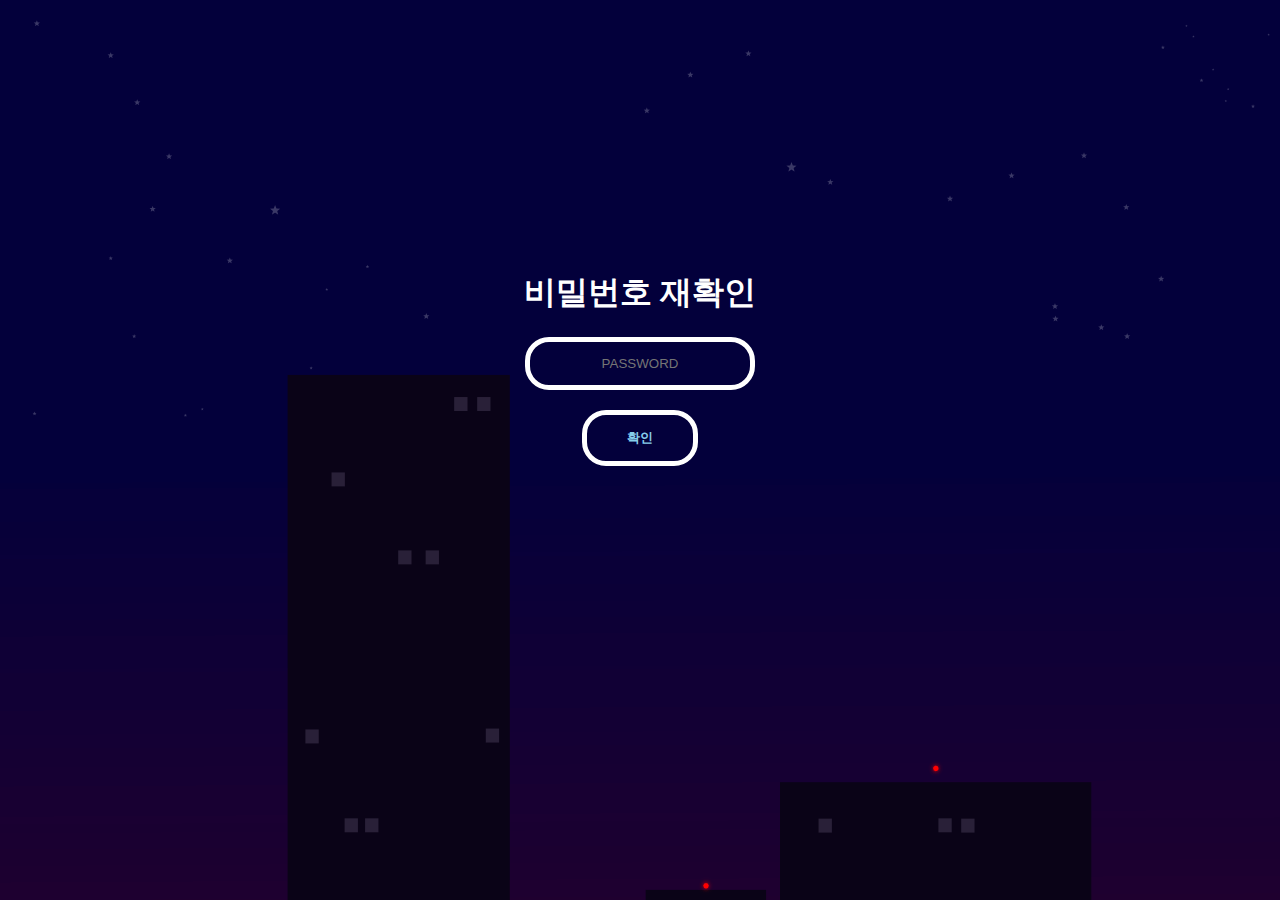
<file: Normal_user/VIEW/Account/Update/PasswordCheckform.html>
<!DOCTYPE html>
<html>
    <head>
        <meta charset="utf-8">
        <title>비밀번호 재확인</title>
        <link rel="stylesheet" href="/Normal_user/CSS/AccountLoginStyle.css">
    </head>
    <body>
        <form class="box" action="Updateform.php" method="POST">
            <h1>비밀번호 재확인</h1>
            <input type="password" name="PASSWORD" placeholder="PASSWORD" required>
            <input type="submit" value="확인"><br>
        </form>
    </body>
</html>
</file>
<file: Normal_user/CSS/AccountLoginStyle.css>
body{
    margin:0;
    padding:0;
    font-family: sans-serif;
    background-image: url(image.gif);
    background-size: width=100% height=100%;
    background-repeat: no-repeat;
}

.box h1{
    color: white;
    text-transform: uppercase;
    font-weight: bold;
}

.box{
width: 600px;
height: 400px;
position: absolute;
top: 50%;
left: 50%;
transform: translate(-50%,-50%);
background: none;
text-align: center;
color: white;
}
.box input[type = "text"],.box input[type = "password"]{
    border : 0;
    background: none;
    display: block;
    margin: 20px auto;
    text-align: center;
    border: 5px solid white;
    padding: 14px 10px;
    width: 200px;
    outline: none;
    color: white;
    border-radius: 24px;
    transition: 0.25s;
}

.box input[type = "text"]:focus,.box input[type = "password"]:focus{
    width: 280px;
    border-color: skyblue;
}

.box input[type = "submit"]{
    border : 0;
    background: none;
    display: block;
    margin: 20px auto;
    text-align: center;
    border: 5px solid white;
    padding: 14px 40px;
    outline: none;
    color: skyblue;
    border-radius: 24px;
    transition: 0.25s;
    cursor: pointer;
    font-weight: bold;
}

.box input[type = "submit"]:hover{
    background: skyblue;
    color: black;
    font-weight: bold;
}

.box a:link{
    text-decoration: none;
    color: white;
}

.box a:visited{
    color: white;
    text-decoration: none;
}

.box a:hover{
    color: yellow;
    text-decoration: none;
}
</file>
